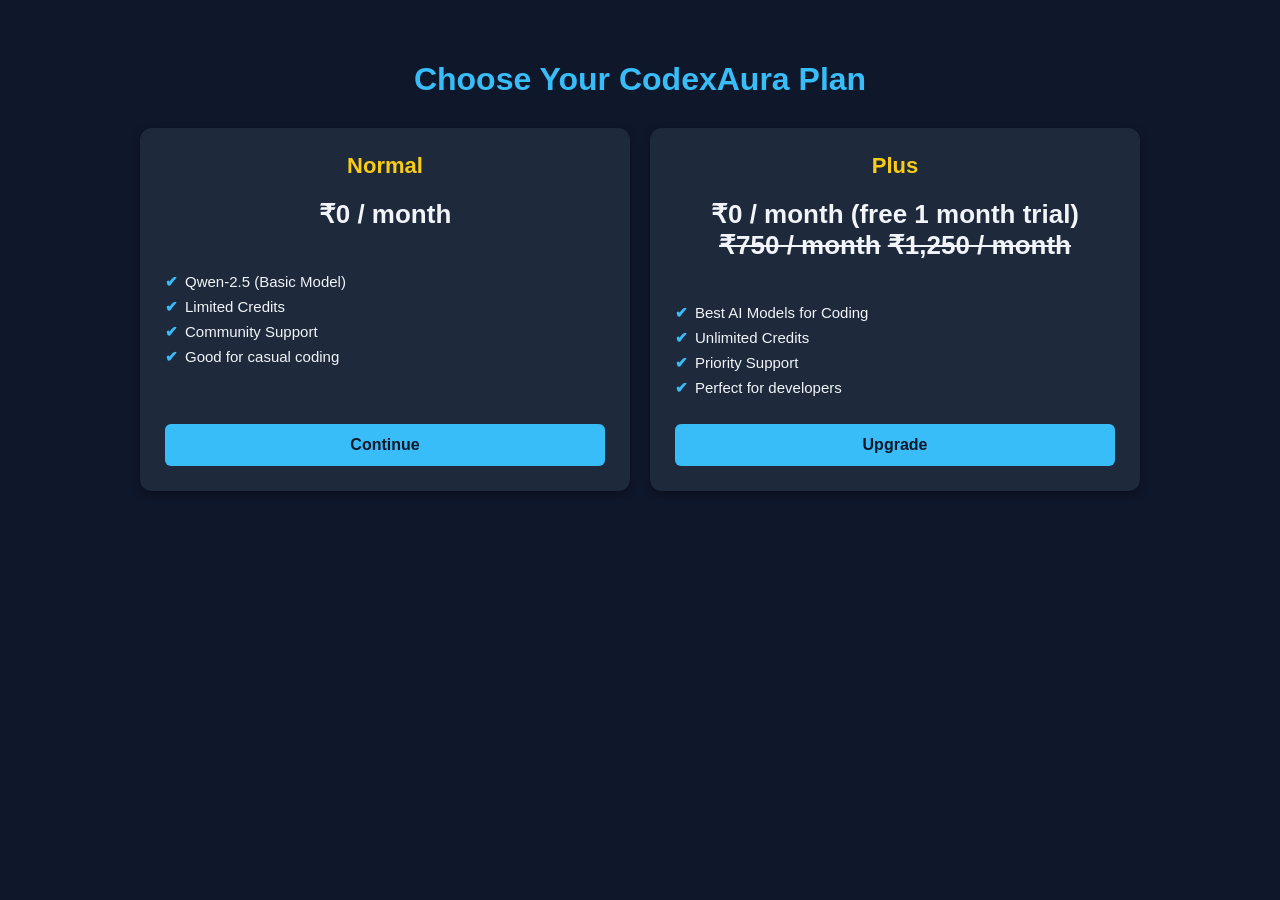
<file: 2.html>
<!DOCTYPE html>
<html lang="en">
<head>
  <meta charset="UTF-8">
  <title>Choose Your Plan - CodexAura</title>
  <style>
    body {
      font-family: Arial, sans-serif;
      background: #0f172a;
      color: #f1f5f9;
      margin: 0;
      padding: 0;
      display: flex;
      justify-content: center;
      align-items: flex-start;
      min-height: 100vh;
    }

    .container {
      max-width: 1000px;
      padding: 40px 20px;
      width: 100%;
    }

    h1 {
      text-align: center;
      margin-bottom: 30px;
      color: #38bdf8;
    }

    .plans {
      display: flex;
      gap: 20px;
      justify-content: center;
      flex-wrap: wrap;
    }

    .plan {
      flex: 1 1 300px;
      background: #1e293b;
      border-radius: 12px;
      padding: 25px;
      text-align: center;
      box-shadow: 0 4px 10px rgba(0,0,0,0.3);
      display: flex;
      flex-direction: column;
      justify-content: space-between;
    }

    .plan h2 {
      margin: 0 0 10px;
      color: #facc15;
      font-size: 22px;
    }

    .price {
      font-size: 26px;
      font-weight: bold;
      margin: 10px 0 15px;
    }

    .features {
      list-style: none;
      padding: 0;
      margin: 20px 0;
      text-align: left;
      font-size: 15px;
    }

    .features li {
      margin: 8px 0;
      padding-left: 20px;
      position: relative;
    }

    .features li::before {
      content: "✔";
      position: absolute;
      left: 0;
      color: #38bdf8;
      font-weight: bold;
    }

    .plan button {
      padding: 12px 20px;
      border: none;
      border-radius: 6px;
      background: #38bdf8;
      color: #0f172a;
      font-size: 16px;
      font-weight: bold;
      cursor: pointer;
      transition: background 0.2s;
      margin-top: auto;
    }

    .plan button:hover {
      background: #0ea5e9;
    }

    @media (max-width: 768px) {
      .plans {
        flex-direction: column;
        align-items: center;
      }
    }
  </style>
</head>
<body>
  <div class="container">
    <h1>Choose Your CodexAura Plan</h1>

    <div class="plans">
      <!-- Free Plan -->
      <div class="plan">
        <h2>Normal</h2>
        <p class="price">₹0 / month</p>
        <ul class="features">
          <li>Qwen-2.5 (Basic Model)</li>
          <li>Limited Credits</li>
          <li>Community Support</li>
          <li>Good for casual coding</li>
        </ul>
        <button onclick="continueFree()">Continue</button>
      </div>

      <!-- Plus Plan -->
      <div class="plan">
        <h2>Plus</h2>
        <p class="price">₹0 / month (free 1 month trial)<br><del>₹750 / month</del>&nbsp<del>₹1,250 / month</del></p>
        <ul class="features">
          <li>Best AI Models for Coding</li>
          <li>Unlimited Credits</li>
          <li>Priority Support</li>
          <li>Perfect for developers</li>
        </ul>
        <button onclick="goToPayment()">Upgrade</button>
      </div>
    </div>
  </div>

  <script>
    function continueFree() {
      window.location.href = "index.html"; // go back to app
    }

    function goToPayment() {
      window.location.href = "payment.html"; // go to payment page
    }
  </script>
</body>
</html>
</file>
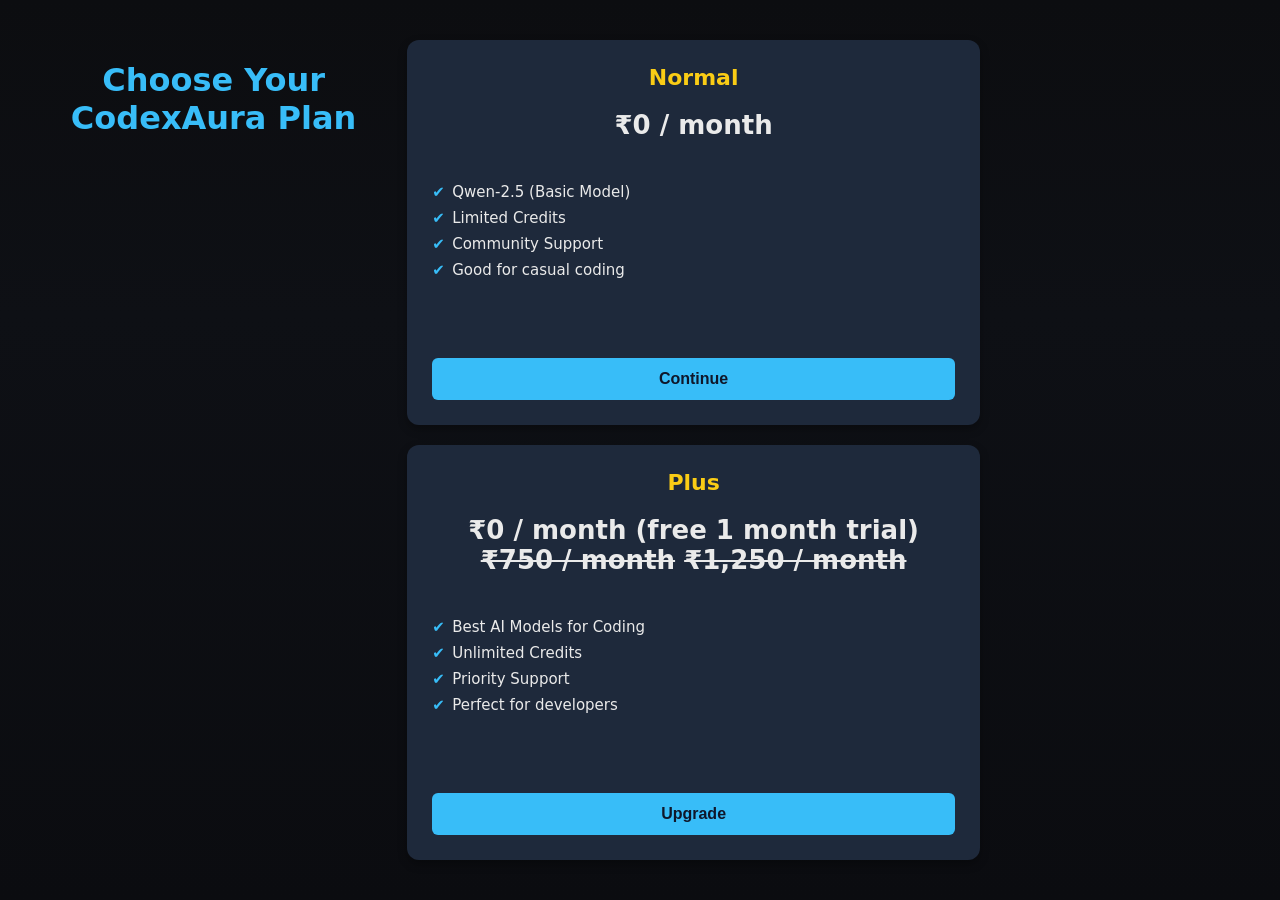
<file: plans.html>
<!DOCTYPE html>
<html lang="en">
<head>
  <meta charset="UTF-8">
  <title>Choose Your Plan - CodexAura</title>
  <link rel="stylesheet" href="style.css">
</head>
<body>
  <div class="container plans-container">
    <h1>Choose Your CodexAura Plan</h1>

    <div class="plans">
      <!-- Free Plan -->
      <div class="plan">
        <h2>Normal</h2>
        <p class="price">₹0 / month</p>
        <ul class="features">
          <li>Qwen-2.5 (Basic Model)</li>
          <li>Limited Credits</li>
          <li>Community Support</li>
          <li>Good for casual coding</li>
        </ul>
        <button onclick="continueFree()">Continue</button>
      </div>

      <!-- Plus Plan -->
      <div class="plan">
        <h2>Plus</h2>
        <p class="price">₹0 / month (free 1 month trial)<br><del>₹750 / month</del>&nbsp<del>₹1,250 / month</del></p>
        <ul class="features">
          <li>Best AI Models for Coding</li>
          <li>Unlimited Credits</li>
          <li>Priority Support</li>
          <li>Perfect for developers</li>
        </ul>
        <button onclick="goToPayment()">Upgrade</button>
      </div>
    </div>
  </div>

  <script>
    function continueFree() {
      window.location.href = "index.html"; // go back to app
    }

    function goToPayment() {
      window.location.href = "payment.html"; // go to payment page
    }
  </script>
</body>
</html>
</file>
<file: style.css>
:root {
    --bg-primary: #0e0f12;
    --bg-secondary: #16181d;
    --text-primary: #eaeaea;
    --text-secondary: #9aa4af;
    --accent: #00ffc8;
    --accent-hover: #00d7aa;
    --border: #262b33;
    --shadow: rgba(0, 0, 0, .45);
    --danger: #ff4d4f;
}

* {
    box-sizing: border-box
}

html,
body {
    height: 100%
}

body {
    margin: 0;
    font-family: Inter, system-ui, -apple-system, Segoe UI, Roboto, Arial, sans-serif;
    background: linear-gradient(180deg, #0c0d10, #0e1015 35%, #0b0c10 100%);
    color: var(--text-primary);
    overflow: hidden;
    -webkit-font-smoothing: antialiased;
    -moz-osx-font-smoothing: grayscale;
    -webkit-text-size-adjust: 100%;
}

.container {
    display: flex;
    height: 100%
}

/* Sidebar */
.sidebar {
    width: 0;
    background: var(--bg-secondary);
    border-right: 1px solid var(--border);
    transition: width .25s ease;
    overflow: hidden;
    display: flex;
    flex-direction: column;
    min-width: 0;
    z-index: 10;
}

.hidden {
    position: absolute;
    width: 1px;
    height: 1px;
    padding: 0;
    margin: -1px;
    overflow: hidden;
    clip: rect(0, 0, 0, 0);
    white-space: nowrap;
    border: 0;
}

.sidebar.open {
    width: 280px
}

.sidebar .top {
    padding: 16px;
    border-bottom: 1px solid var(--border);
}

.sidebar .top button {
    width: 100%;
    padding: 10px 12px;
    background: var(--accent);
    color: #041013;
    border: none;
    border-radius: 10px;
    font-weight: 700;
    cursor: pointer;
}

.sidebar .top button:hover {
    background: var(--accent-hover)
}

.sidebar h3 {
    margin: 12px 16px 6px;
    color: var(--text-secondary);
    font-size: 12px;
    letter-spacing: .12em;
    text-transform: uppercase;
}

#chatList {
    list-style: none;
    margin: 0;
    padding: 0 8px 16px;
    overflow: auto;
    flex: 1;
}

#chatList li {
    display: flex;
    justify-content: space-between;
    align-items: center;
    padding: 10px 12px;
    margin: 6px 8px;
    border: 1px solid var(--border);
    border-radius: 10px;
    cursor: pointer;
    transition: background .15s ease, border-color .2s ease;
    white-space: nowrap;
    overflow: hidden;
    text-overflow: ellipsis;
}

#chatList li:hover {
    background: #1e222b;
    border-color: #2f3641
}

#chatList li .chat-title {
    flex-grow: 1;
    overflow: hidden;
    text-overflow: ellipsis;
    white-space: nowrap;
}

#chatList li .delete-chat-btn {
    margin-left: 10px;
    background: none;
    border: none;
    color: var(--text-secondary);
    font-size: 16px;
    cursor: pointer;
    padding: 2px 5px;
    border-radius: 5px;
    transition: color 0.2s ease, background 0.2s ease;
}

#chatList li .delete-chat-btn:hover {
    color: var(--danger);
    background: rgba(255, 77, 79, 0.2);
}

.sidebar-actions {
    border-top: 1px solid var(--border);
    padding: 14px 16px;
    display: flex;
    flex-direction: column;
    /* Stack settings and logout vertically */
    gap: 8px;
}

.sidebar-footer {
    /* Used for individual items within sidebar-actions */
    display: flex;
    align-items: center;
    gap: 10px;
    cursor: pointer;
    padding: 8px 0;
    /* Add some padding for click area */
}

.sidebar-footer:hover {
    background: #1c2027;
    border-radius: 8px;
}

/* Main */
.main {
    flex: 1;
    display: flex;
    flex-direction: column;
    min-width: 0
}

.header {
    height: 60px;
    display: flex;
    align-items: center;
    gap: 10px;
    padding: 0 14px;
    border-bottom: 1px solid var(--border);
    background: rgba(15, 17, 22, .6);
    backdrop-filter: blur(6px);
}

.menu-btn {
    display: none;
    font-size: 22px;
    line-height: 1;
    cursor: pointer;
    padding: 8px 10px;
    border-radius: 8px;
    border: 1px solid var(--border);
    background: #12151a;
}

.menu-btn:active {
    transform: scale(.98)
}

.brand {
    flex: 1;
    text-align: center;
    font-weight: 800;
    letter-spacing: .02em
}

.brand span {
    color: var(--accent)
}

.user-actions {
    display: flex;
    align-items: center;
    gap: 10px;
    position: relative;
}

.user-actions button {
    background: var(--accent);
    color: #041013;
    border: none;
    border-radius: 10px;
    padding: 8px 12px;
    font-weight: 800;
    cursor: pointer;
}

.user-actions button:hover {
    background: var(--accent-hover)
}

.user-avatar {
    width: 28px;
    height: 28px;
    border-radius: 50%;
    border: 1px solid var(--border);
    background-size: cover;
    /* Ensure image covers the area */
    background-position: center;
    /* Center the image */
    cursor: pointer;
}

.user-avatar.default {
    background-color: #fff;
    /* Default white avatar */
}

.user-avatar.incognito {
    background-image: url('https://upload.wikimedia.org/wikipedia/commons/e/ee/Incognito_icon.png');
    /* Incognito icon */
}

.ghost-btn {
    background: #151922;
    border: 1px solid var(--border);
    color: var(--text-primary)
}

.ghost-btn:hover {
    border-color: #394354
}

/* User Menu Popup (removed for logout, but kept for future use if needed) */
#userMenu {
    display: none;
    /* This element is now intentionally hidden */
}

/* Chat */
#chat {
    flex: 1;
    overflow: auto;
    padding: 18px 18px 24px;
    display: flex;
    flex-direction: column;
    gap: 14px;
}

.message {
    max-width: min(82%, 720px);
    padding: 12px 14px;
    border-radius: 16px;
    box-shadow: 0 2px 6px var(--shadow);
    line-height: 1.5;
    word-wrap: break-word;
    white-space: pre-wrap;
}

.message.user {
    align-self: flex-end;
    background: var(--accent);
    color: #041013;
}

.message.ai {
    align-self: flex-start;
    background: #151922;
    border: 1px solid var(--border);
}

.incognito-info {
    text-align: center;
    color: var(--text-secondary);
    font-size: 0.9em;
    padding: 10px;
    background: #2a303d;
    border-radius: 8px;
    margin: 10px auto;
    max-width: 90%;
}


.input-area {
    border-top: 1px solid var(--border);
    padding: 10px;
    display: flex;
    gap: 8px;
    background: #0e1015;
}

textarea {
    flex: 1;
    border: 1px solid var(--border);
    border-radius: 12px;
    background: #12151a;
    color: var(--text-primary);
    padding: 12px 14px;
    font-size: 15px;
    resize: none;
    min-height: 22px;
    max-height: 160px;
    overflow: auto;
}

.send-btn {
    padding: 12px 16px;
    border: none;
    border-radius: 12px;
    background: var(--accent);
    color: #041013;
    font-weight: 900;
    cursor: pointer;
}

.send-btn:hover {
    background: var(--accent-hover)
}

/* Overlay for sidebar on mobile */
#overlay {
    position: fixed;
    inset: 0;
    background: rgba(0, 0, 0, .5);
    display: none;
    z-index: 6;
}

/* Auth Popup */
#authPopup,
#messagePopup {
    position: fixed;
    inset: 0;
    display: none;
    align-items: center;
    justify-content: center;
    background: rgba(0, 0, 0, .6);
    z-index: 20;
}

.popup-content {
    width: 320px;
    background: #12151a;
    border: 1px solid var(--border);
    border-radius: 14px;
    box-shadow: 0 12px 40px rgba(0, 0, 0, .6);
    padding: 18px 16px 16px;
    position: relative;
    animation: pop .15s ease;
}

@keyframes pop {
    from {
        transform: scale(.98);
        opacity: .7
    }

    to {
        transform: scale(1);
        opacity: 1
    }
}

.popup-title {
    margin: 8px 0 12px;
    text-align: center;
    font-weight: 800;
    color: var(--accent)
}

.close-btn {
    position: absolute;
    top: 8px;
    right: 8px;
    border: none;
    background: transparent;
    color: var(--text-secondary);
    font-size: 14px;
    padding: 2px 6px;
    border-radius: 6px;
    cursor: pointer;
}

.auth-row {
    display: flex;
    flex-direction: column;
    gap: 8px
}

.auth-input {
    width: 100%;
    padding: 11px 12px;
    border: 1px solid var(--border);
    border-radius: 10px;
    background: #0f131a;
    color: var(--text-primary)
}

.action-btn {
    width: 100%;
    padding: 11px 12px;
    border: none;
    border-radius: 10px;
    background: var(--accent);
    color: #041013;
    font-weight: 900;
    cursor: pointer;
    margin-top: 6px;
}

#googleBtn {
    width: 100%;
    padding: 10px 12px;
    border: 1px solid #e6e6e6;
    border-radius: 10px;
    background: #fff;
    color: #111;
    font-weight: 800;
    cursor: pointer;
    display: flex;
    align-items: center;
    justify-content: center;
    gap: 8px;
    margin-top: 8px;
}

#googleBtn img {
    width: 18px;
    height: 18px
}

/* Payment page */
.payment-box {
    background-color: #1e293b;
    padding: 2rem;
    border-radius: 1rem;
    box-shadow: 0 10px 15px -3px rgba(0, 0, 0, 0.1), 0 4px 6px -2px rgba(0, 0, 0, 0.05);
    max-width: 500px;
    width: 100%;
    border: 1px solid #334155;
}

.payment-box h2 {
    font-size: 1.875rem;
    font-weight: 700;
    color: #60a5fa;
    margin-bottom: 2rem;
    text-align: center;
}

.option {
    background-color: #334155;
    padding: 1.25rem;
    border-radius: 0.75rem;
    margin-bottom: 1.5rem;
    cursor: pointer;
    transition: all 0.3s ease-in-out;
}

.option:hover {
    transform: scale(1.02);
    box-shadow: 0 0 15px rgba(96, 165, 250, 0.3);
}

.option-header {
    display: flex;
    align-items: center;
    gap: 1rem;
}

.option-header input[type="radio"] {
    -webkit-appearance: none;
    appearance: none;
    background-color: #4b5563;
    margin: 0;
    font: inherit;
    color: currentColor;
    width: 1.15em;
    height: 1.15em;
    border: 0.15em solid currentColor;
    border-radius: 50%;
    transform: translateY(-0.075em);
    display: grid;
    place-content: center;
}

.option-header input[type="radio"]::before {
    content: "";
    width: 0.65em;
    height: 0.65em;
    border-radius: 50%;
    transform: scale(0);
    transition: 120ms transform ease-in-out;
    box-shadow: inset 1em 1em #60a5fa;
}

.option-header input[type="radio"]:checked::before {
    transform: scale(1);
}

.option-header .head {
    font-size: 1.25rem;
    font-weight: 600;
    color: #93c5fd;
}

.option-content {
    margin-top: 1.25rem;
    padding-left: 2.25rem;
}

.option-content.hidden {
    display: none;
}

.option-content label {
    color: #d1d5db;
    font-size: 0.875rem;
    margin-bottom: 0.5rem;
    display: block;
}

.option-content input {
    width: 100%;
    padding: 0.75rem;
    margin-bottom: 1rem;
    border-radius: 0.375rem;
    background-color: #1e293b;
    color: #f8fafc;
    border: 1px solid #4b5563;
}

.option-content input:focus {
    outline: none;
    border-color: #60a5fa;
}

.option-content button {
    width: 100%;
    background-color: #2563eb;
    color: #ffffff;
    font-weight: 700;
    padding: 0.75rem 1.5rem;
    border-radius: 0.5rem;
    transition: background-color 0.3s;
}

.option-content button:hover {
    background-color: #1d4ed8;
}

.qr-box {
    margin-top: 1.5rem;
    text-align: center;
}

.qr-box p {
    color: #d1d5db;
    margin-bottom: 0.75rem;
}

.qr-box img {
    width: 9rem;
    height: 9rem;
    background-color: #ffffff;
    padding: 0.5rem;
    border-radius: 0.5rem;
    box-shadow: 0 4px 6px -1px rgba(0, 0, 0, 0.1), 0 2px 4px -1px rgba(0, 0, 0, 0.06);
    margin: 0 auto;
    border: 1px solid #9ca3af;
}

/* Plans page */
.plans-container {
    max-width: 1000px;
    padding: 40px 20px;
    width: 100%;
}

.plans-container h1 {
    text-align: center;
    margin-bottom: 30px;
    color: #38bdf8;
}

.plans {
    display: flex;
    gap: 20px;
    justify-content: center;
    flex-wrap: wrap;
}

.plan {
    flex: 1 1 300px;
    background: #1e293b;
    border-radius: 12px;
    padding: 25px;
    text-align: center;
    box-shadow: 0 4px 10px rgba(0, 0, 0, 0.3);
    display: flex;
    flex-direction: column;
    justify-content: space-between;
}

.plan h2 {
    margin: 0 0 10px;
    color: #facc15;
    font-size: 22px;
}

.price {
    font-size: 26px;
    font-weight: bold;
    margin: 10px 0 15px;
}

.features {
    list-style: none;
    padding: 0;
    margin: 20px 0;
    text-align: left;
    font-size: 15px;
}

.features li {
    margin: 8px 0;
    padding-left: 20px;
    position: relative;
}

.features li::before {
    content: "✔";
    position: absolute;
    left: 0;
    color: #38bdf8;
    font-weight: bold;
}

.plan button {
    padding: 12px 20px;
    border: none;
    border-radius: 6px;
    background: #38bdf8;
    color: #0f172a;
    font-size: 16px;
    font-weight: bold;
    cursor: pointer;
    transition: background 0.2s;
    margin-top: auto;
}

.plan button:hover {
    background: #0ea5e9;
}

/* Code Container Styling */
.code-container {
    margin: 12px 0;
    border-radius: 8px;
    overflow: hidden;
    border: 1px solid var(--border);
    background: #1e1e1e;
}

.code-header {
    display: flex;
    justify-content: space-between;
    align-items: center;
    padding: 8px 12px;
    background: #2d2d30;
    border-bottom: 1px solid #3e3e42;
    font-size: 12px;
}

.language-label {
    color: #cccccc;
    font-weight: 600;
    text-transform: uppercase;
    letter-spacing: 0.5px;
}

.copy-btn {
    background: #0e639c;
    color: white;
    border: none;
    padding: 4px 8px;
    border-radius: 4px;
    cursor: pointer;
    font-size: 11px;
    transition: background 0.2s;
}

.copy-btn:hover {
    background: #1177bb;
}

.message-text {
    margin: 8px 0;
    line-height: 1.6;
}

/* VSCode Dark Theme Syntax Highlighting */
pre {
    margin: 0;
    background: #1e1e1e !important;
    overflow-x: auto;
}

pre code {
    display: block;
    padding: 16px;
    background: #1e1e1e !important;
    color: #d4d4d4;
    font-family: 'Consolas', 'Monaco', 'Courier New', monospace;
    font-size: 14px;
    line-height: 1.4;
    overflow-x: auto;
}

/* Base colors */
.hljs {
    color: #d4d4d4;
    background: #1e1e1e;
}

/* Comments */
.hljs-comment,
.hljs-quote {
    color: #6a9955;
    font-style: italic;
}

/* Keywords */
.hljs-keyword,
.hljs-selector-tag,
.hljs-literal,
.hljs-section,
.hljs-link {
    color: #569cd6;
}

/* Strings */
.hljs-string,
.hljs-subst {
    color: #ce9178;
}

/* Numbers */
.hljs-number,
.hljs-regexp,
.hljs-addition {
    color: #b5cea8;
}

/* Functions */
.hljs-function .hljs-title,
.hljs-title.function_,
.hljs-built_in {
    color: #dcdcaa;
}

/* Variables and attributes */
.hljs-variable,
.hljs-template-variable,
.hljs-attr,
.hljs-attribute {
    color: #9cdcfe;
}

/* Types and classes */
.hljs-type,
.hljs-class .hljs-title,
.hljs-title.class_ {
    color: #4ec9b0;
}

/* Operators and punctuation */
.hljs-operator,
.hljs-punctuation {
    color: #d4d4d4;
}

/* Meta and preprocessor */
.hljs-meta,
.hljs-meta .hljs-keyword {
    color: #569cd6;
}

.hljs-meta .hljs-string {
    color: #ce9178;
}

/* Deletion */
.hljs-deletion {
    color: #f44747;
}

/* Language-specific colors */

/* JavaScript/TypeScript */
.language-javascript .hljs-title.function_,
.language-typescript .hljs-title.function_,
.language-js .hljs-title.function_,
.language-ts .hljs-title.function_ {
    color: #dcdcaa;
}

.language-javascript .hljs-variable.language_,
.language-typescript .hljs-variable.language_,
.language-js .hljs-variable.language_,
.language-ts .hljs-variable.language_ {
    color: #569cd6;
}

/* Python */
.language-python .hljs-built_in {
    color: #569cd6;
}

.language-python .hljs-decorator,
.language-python .hljs-meta {
    color: #dcdcaa;
}

/* Java */
.language-java .hljs-annotation {
    color: #dcdcaa;
}

.language-java .hljs-class .hljs-title {
    color: #4ec9b0;
}

/* C/C++ */
.language-c .hljs-meta .hljs-string,
.language-cpp .hljs-meta .hljs-string {
    color: #ce9178;
}

/* CSS */
.language-css .hljs-selector-class,
.language-css .hljs-selector-id {
    color: #d7ba7d;
}

.language-css .hljs-property {
    color: #9cdcfe;
}

.language-css .hljs-value,
.language-css .hljs-number {
    color: #ce9178;
}

/* HTML */
.language-html .hljs-tag {
    color: #808080;
}

.language-html .hljs-name {
    color: #569cd6;
}

.language-html .hljs-attr {
    color: #9cdcfe;
}

/* SQL */
.language-sql .hljs-keyword {
    color: #569cd6;
}

.language-sql .hljs-built_in {
    color: #4ec9b0;
}

/* JSON */
.language-json .hljs-attr {
    color: #9cdcfe;
}

.language-json .hljs-string {
    color: #ce9178;
}

/* Markdown */
.language-markdown .hljs-section {
    color: #569cd6;
    font-weight: bold;
}

.language-markdown .hljs-emphasis {
    color: #d4d4d4;
    font-style: italic;
}

.language-markdown .hljs-strong {
    color: #d4d4d4;
    font-weight: bold;
}

.language-markdown .hljs-code {
    color: #ce9178;
}

/* Bash/Shell */
.language-bash .hljs-built_in,
.language-shell .hljs-built_in {
    color: #dcdcaa;
}

.language-bash .hljs-variable,
.language-shell .hljs-variable {
    color: #9cdcfe;
}


/* Mobile Responsive Styles */
@media (max-width: 820px) {
    .menu-btn {
        display: inline-block;
    }

    .brand {
        font-size: 16px;
    }

    .sidebar.open {
        width: min(88vw, 300px);
    }

    .message {
        max-width: 92%;
    }

    .header {
        padding: 0 12px;
    }

    .user-actions {
        gap: 8px;
    }

    .user-actions button {
        padding: 6px 10px;
        font-size: 14px;
    }

    .code-header {
        padding: 6px 10px;
        font-size: 11px;
    }

    .copy-btn {
        padding: 3px 6px;
        font-size: 10px;
    }

    pre code {
        font-size: 13px;
        padding: 12px;
    }
}

@media (max-width: 768px) {
    .plans {
        flex-direction: column;
        align-items: center;
    }

    .container {
        height: 100vh;
        height: 100dvh; /* Dynamic viewport height for mobile */
    }

    .header {
        height: 50px;
        padding: 0 10px;
    }

    .brand {
        font-size: 15px;
    }

    #chat {
        padding: 12px;
        gap: 12px;
    }

    .message {
        max-width: 95%;
        padding: 10px 12px;
        font-size: 15px;
    }

    .input-area {
        padding: 8px;
        gap: 6px;
    }

    textarea {
        padding: 10px 12px;
        font-size: 16px; /* Prevents zoom on iOS */
        border-radius: 10px;
    }

    .send-btn {
        padding: 10px 14px;
        border-radius: 10px;
        font-size: 14px;
    }

    .popup-content {
        width: 90%;
        max-width: 320px;
        margin: 0 20px;
    }

    .code-container {
        margin: 8px 0;
    }

    .language-label {
        font-size: 11px;
    }

    pre code {
        font-size: 12px;
        padding: 10px;
        line-height: 1.3;
    }
}

@media (max-width: 480px) {
    .header {
        height: 45px;
        padding: 0 8px;
    }

    .brand {
        font-size: 14px;
    }

    .menu-btn {
        font-size: 18px;
        padding: 6px 8px;
    }

    #chat {
        padding: 8px;
        gap: 10px;
    }

    .message {
        padding: 8px 10px;
        font-size: 14px;
        border-radius: 12px;
    }

    .input-area {
        padding: 6px;
    }

    textarea {
        padding: 8px 10px;
        min-height: 20px;
        max-height: 120px;
    }

    .send-btn {
        padding: 8px 12px;
        font-size: 13px;
    }

    .sidebar.open {
        width: min(92vw, 280px);
    }

    .sidebar .top {
        padding: 12px;
    }

    .sidebar .top button {
        padding: 8px 10px;
        font-size: 14px;
    }

    #chatList li {
        padding: 8px 10px;
        margin: 4px 6px;
        font-size: 14px;
    }

    .code-header {
        padding: 4px 8px;
        font-size: 10px;
    }

    .copy-btn {
        padding: 2px 4px;
        font-size: 9px;
    }

    pre code {
        font-size: 11px;
        padding: 8px;
    }
}

/* Landscape orientation on mobile */
@media (max-height: 500px) and (orientation: landscape) {
    .header {
        height: 40px;
    }

    #chat {
        padding: 6px;
    }

    .input-area {
        padding: 4px;
    }

    textarea {
        max-height: 80px;
    }
}

/* Touch-friendly improvements */
@media (hover: none) and (pointer: coarse) {
    .copy-btn,
    .send-btn,
    .menu-btn,
    .sidebar .top button {
        min-height: 44px; /* iOS recommended touch target */
    }

    #chatList li {
        min-height: 44px;
        display: flex;
        align-items: center;
    }

    .user-actions button {
        min-height: 40px;
    }
}
</file>
